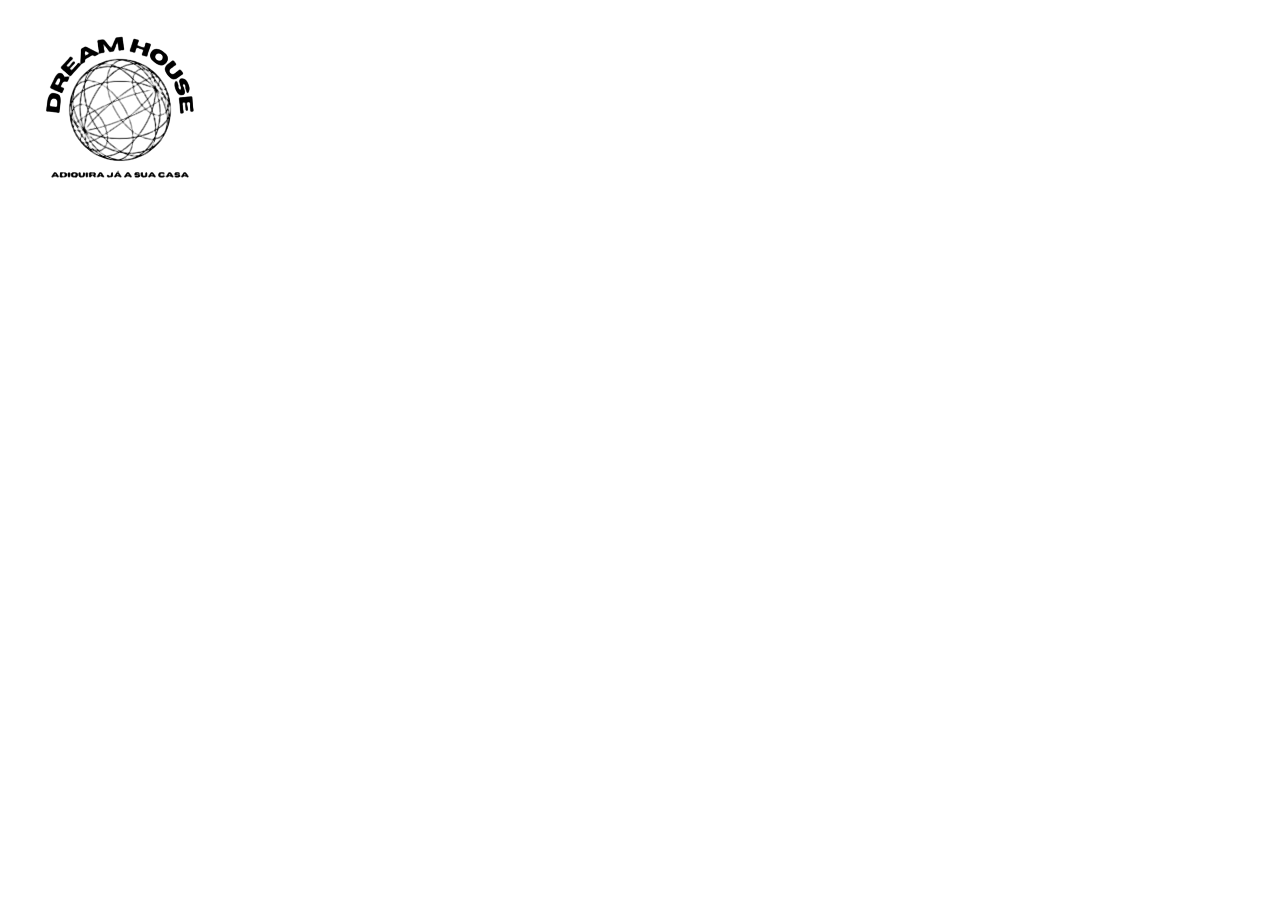
<file: DreamHouse_ProjetoPessoal/Home.html>
<!DOCTYPE html>
<html lang="en">
<head>
    <meta charset="UTF-8">
    <meta name="viewport" content="width=device-width, initial-scale=1.0">
    <title>Document</title>
    <style>
        header{
            height:150px;
        }
    </style>
</head>
<body>
    <header><img id="logo" src="./Logo.png" alt="Logo"/></header>
</body>
</html>
</file>
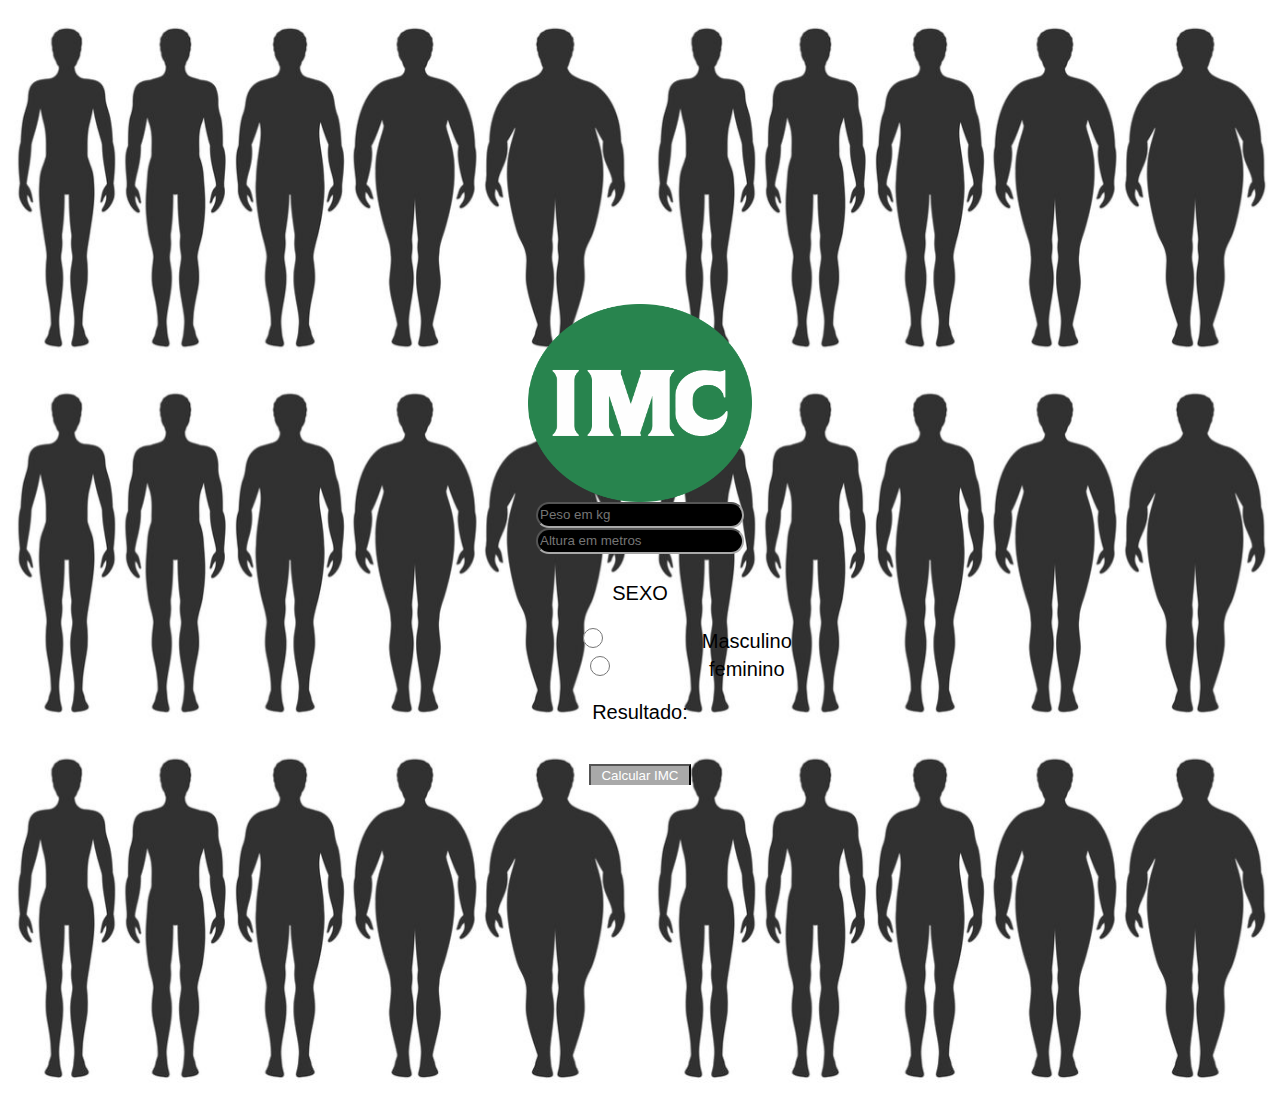
<file: Projeto/projeto.html>
<!DOCTYPE html>
<html lang="en">

<head>
    <meta charset="UTF-8">
    <meta name="viewport" content="width=device-width, initial-scale=1.0">
    <title>Document</title>
    <link rel="stylesheet" href="./ProjetoStyles.css" />


    <link rel="preconnect" href="https://fonts.googleapis.com">
    <link rel="preconnect" href="https://fonts.gstatic.com" crossorigin>
    <link href="https://fonts.googleapis.com/css2?family=Koulen&display=swap" rel="Fonte">

</head>

<body>
    <img id="logo" src="logo.png" alt="Logo" />

   


    <input type="text" id="weight" placeholder="Peso em kg">
    <input type="text" id="height" placeholder="Altura em metros">
    <div id="cadastro">
        <div id="SEXO" class="informaçao">
            <p>SEXO</p>
            <input type="radio" id="Man" name="Genero" value="Homem" size="10" style="width: 200px;" required>
            <label for="Man">Masculino</label><br>
            <input type="radio" id="Woman" name="Genero" value="Mulher" size="10" style="width: 200px;" required>
            <label for="Woman">feminino</label><br>
        </div>
        <div class="Resultado">
            <p>Resultado:</p>
        </div>
    
        <div id="resultado" class="caixa">
        </div>
    <button onclick="calcularIMC()">Calcular IMC</button>

    <script>
        function calcularIMC() {
            var peso = parseFloat(document.getElementById('weight').value);
            var altura = parseFloat(document.getElementById('height').value);

            if (isNaN(peso) || isNaN(altura) || peso <= 0 || altura <= 0) {
                alert("Por favor, insira valores válidos para peso e altura.");
                return;
            }

            var imc = peso / (altura * altura);
            var classificacao = "";

            if (imc < 18.5) {
                classificacao = "Magreza";
            } else if (imc >= 18.5 && imc <= 24.9) {
                classificacao = "Normal";
            } else if (imc >= 25 && imc <= 29.9) {
                classificacao = "Sobrepeso";
            } else if (imc >= 30 && imc <= 34.9) {
                classificacao = "Obesidade grau I";
            } else if (imc >= 35 && imc <= 39.9) {
                classificacao = "Obesidade grau II";
            } else {
                classificacao = "Obesidade grau III";
            }

            document.getElementById('resultado').innerHTML = "Seu IMC é: " + imc.toFixed(2) + " - Classificação: " + classificacao;
        }
    </script>

</body>

</html>
</file>
<file: Projeto/ProjetoStyles.css>
* {
    font-family: 'Koulen', sans-serif;
  }
  
  body {
    background-color: rgb(0, 0, 0);
    display: flex;
    flex-direction: column;
    align-items: center;
    justify-content: center;
    height: 120vh;
  
    background-image: url('Fundo-Masculino.jpg');
    background-repeat: round;
   
  }
  
  #logo {
    width: 224px;
    height: 198px;
    flex-shrink: 0;
  }
  
  button {
    background-color: darkgray;
    color: white;
    border-bottom: none;
    padding: 2px 10px;
    margin-top: 20px;
    cursor: pointer;
  }
  
  #cadastro {
    display: flex;
    flex-direction: column;
    align-items: center;
    justify-content: center;
    gap: 0px;
    color: #D9D9D9;
    font-family: Inter;
    font-size: 20px;
    font-style: normal;
    font-weight: 400;
    line-height: normal;
    margin: 8px;
    color: #000000;
    border-bottom: 40px;
  }
  input{
     border-radius: 40px;
     border-color: darkgray;
     height: 20px;
     width: 200px;
     background-color: rgb(0, 0, 0);
     color: #ffffff;
     cursor: pointer;
  }

#SEXO {
    text-align: center;
    
}
</file>
